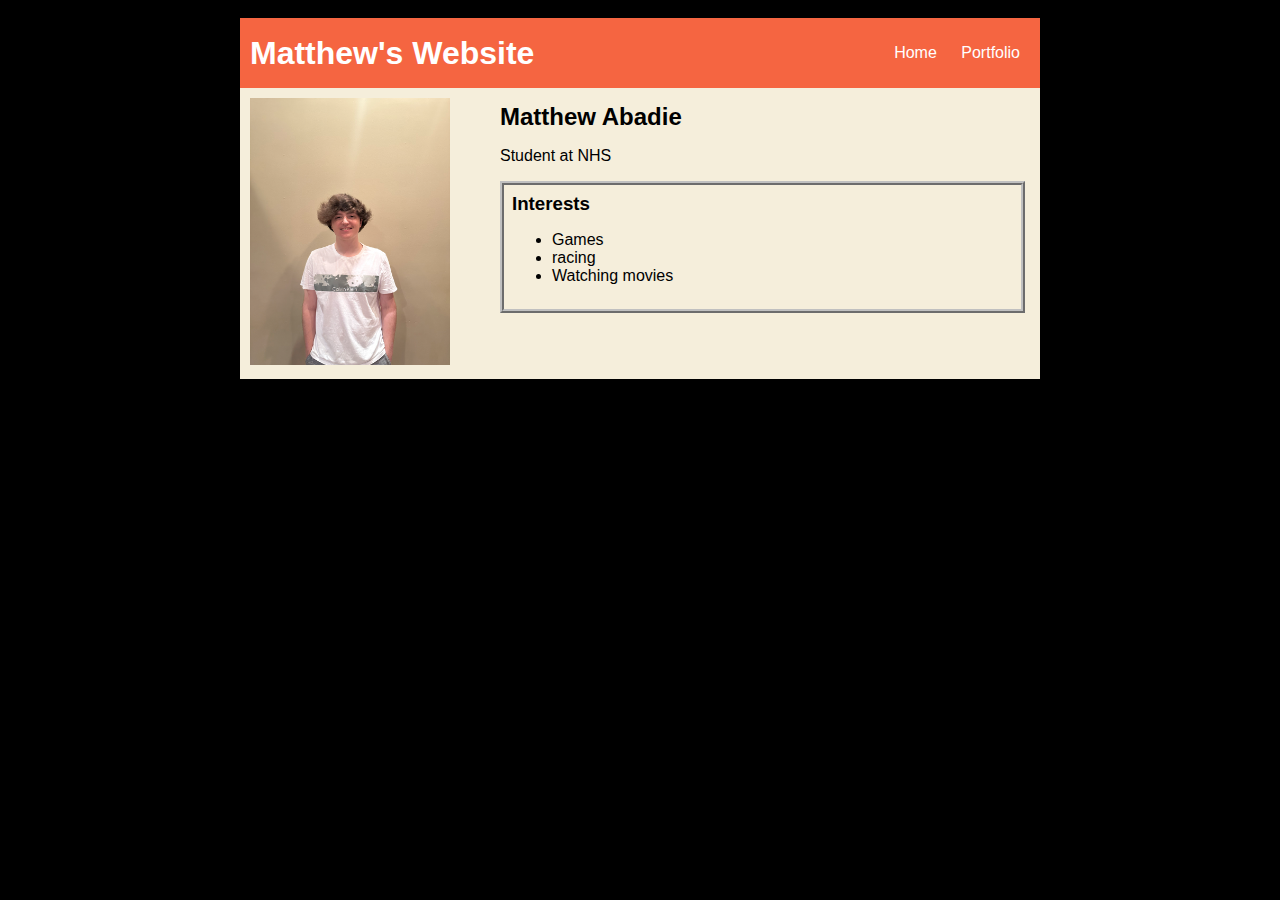
<file: index.html>
<!DOCTYPE HTML>
<html>
    <head>
        <title>Matthew's Website</title>
        <link rel="stylesheet" href="style.css">
    </head>

    <body>
        <!-- All content goes here -->
        <div id="all-contents">
            <nav> 
                <h1>Matthew's Website</h1>
                <ul id="nav-ul">
                    <li class="nav-li"><a href ="index.html">Home</a></li>
                    <li class="nav-li"><a href = "portfolio.html">Portfolio</a></li>
                </ul>
            </nav>
            <main>
                <!-- Sidebar section -->
                <div class="sidebar">
                    <img class="sidebar-img" src = "images/profilepic.jpg">
                </div>
                <!-- Content section -->
                <div class="content">
                    <h2>Matthew Abadie</h2>
                    <p>Student at NHS</p>
                    <!-- Interests section -->
                    <div id="interests">
                        <h3>Interests</h3>
                        <ul>
                            <li>Games</li>
                            <li>racing</li>
                            <li>Watching movies</li>
                        </ul>
                    </div>
                </div>
            </main>
        </div>
    </body>
</html>
</file>
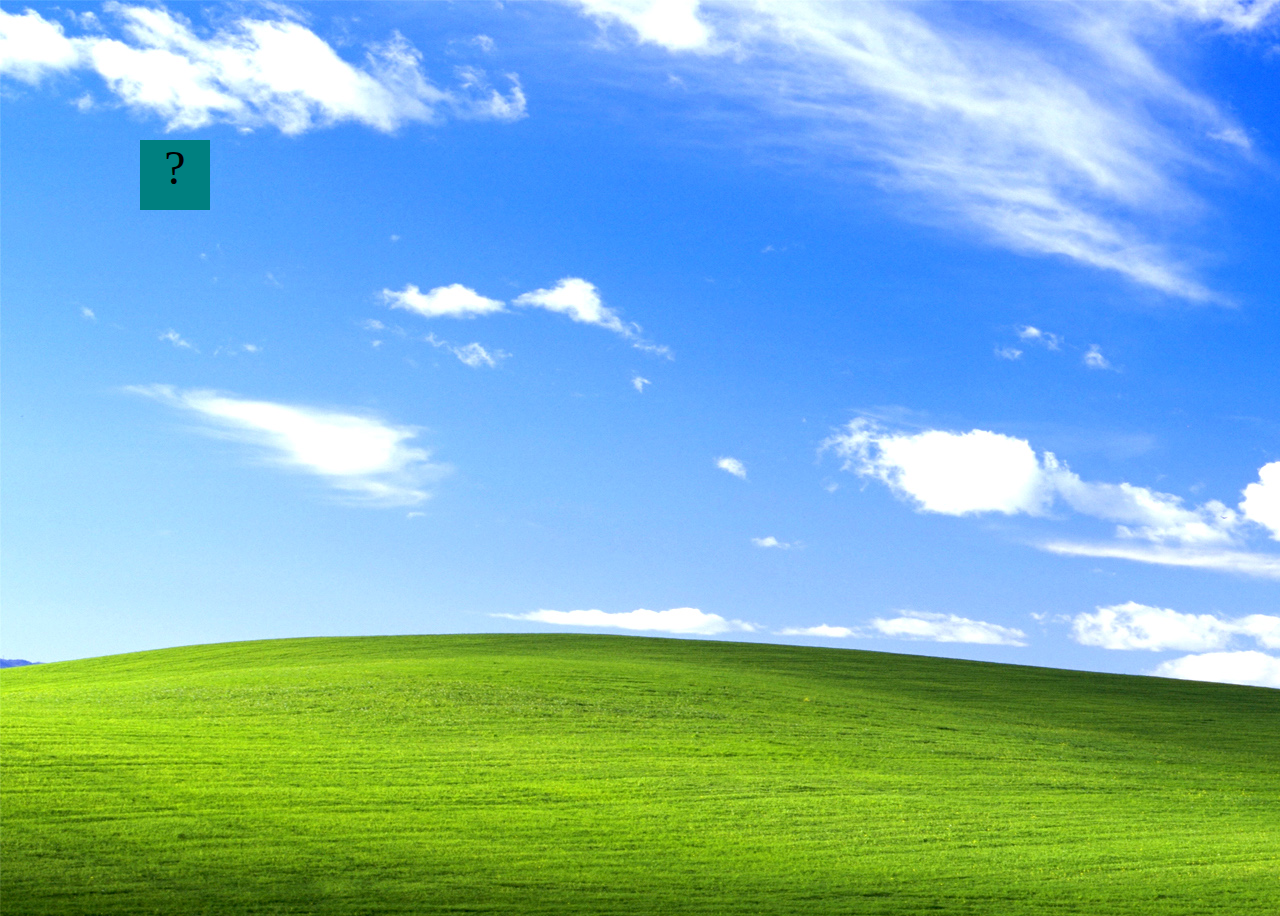
<file: projects/bouncing-box/index.html>
<!DOCTYPE html>
<html>
<head>
    <meta charset="utf-8">
    <title>Bouncing Box</title>
    <script src="jquery.min.js"></script>
    <style>
        .board {
            background-image: url("img/windows\ xp.jpg");
        }

        .box {
            width: 70px;
            height: 70px;
            background-color: teal;
            font-size: 300%;
            text-align: center;
            user-select: none;
            display: block;
            position: absolute; 
            top: 100px;
            left: 400px;  /* <--- Change me! */
	
        }
        .board{
            height: 100vh;
        }
    </style>
    <!--    <script src="//cdnjs.cloudflare.com/ajax/libs/jquery/2.1.1/jquery.min.js"></script> -->

</head>
<body class="board">
    <!-- HTML for the box -->
    <div class="box">?</div>

    <script>
        (function(){
            'use strict'
            /* global jQuery */

            //////////////////////////////////////////////////////////////////
            /////////////////// SETUP DO NOT DELETE //////////////////////////
            //////////////////////////////////////////////////////////////////
            
            var box = jQuery('.box');   // reference to the HTML .box element
            var board = jQuery('.board');   // reference to the HTML .board element
            var boardWidth = board.width(); // the maximum X-Coordinate of the screen
            var boardHeught = board.height();

            // Every 50 milliseconds, call the update Function (see below)
            setInterval(update, 50);
            
            // Every time the box is clicked, call the handleBoxClick Function (see below)
            box.on('click', handleBoxClick);

            // moves the Box to a new position on the screen along the X-Axis
            function moveBoxTo(newPositionX, newPositionY) {
                box.css("left", newPositionX);
                box.css("top", newPositionY);
                box.css("bottom", newPositionY)

            }

            // changes the text displayed on the Box
            function changeBoxText(newText) {
                box.text(newText);
            }

            //////////////////////////////////////////////////////////////////
            /////////////////// YOUR CODE BELOW HERE /////////////////////////
            //////////////////////////////////////////////////////////////////
            
            // TODO 2 - Variable declarations 
            var positionX = 0;
            var points = 0;
            var speedX = 10;
            var positionY = 0;
            var speedY = 10;
            var boardHeight = jQuery(window).height();

            /* 
            This Function will be called 20 times/second. Each time it is called,
            it should move the Box to a new location. If the box drifts off the screen
            turn it around! 
            */
            
            function update() {
            positionX += speedX;
            positionY += speedY;
            moveBoxTo(positionX, positionY);
            
            if(positionX > boardWidth) {
                speedX *= -1;
            }if(positionX < 0){
                speedX *= -1;           
            }if(positionY > boardHeight) {
                speedY *= -1;
            }if(positionY < 0){
                speedY *= -1;
            }
        }
            
            
            
            /* 
            This Function will be called each time the box is clicked. Each time it is called,
            it should increase the points total, increase the speed, and move the box to
            the left side of the screen.
            */
            function handleBoxClick() {
                positionX = 0;
                points += 1
                speedX += 3
                changeBoxText(points);

            };
        })();
    </script>
</body>
</html>
</file>
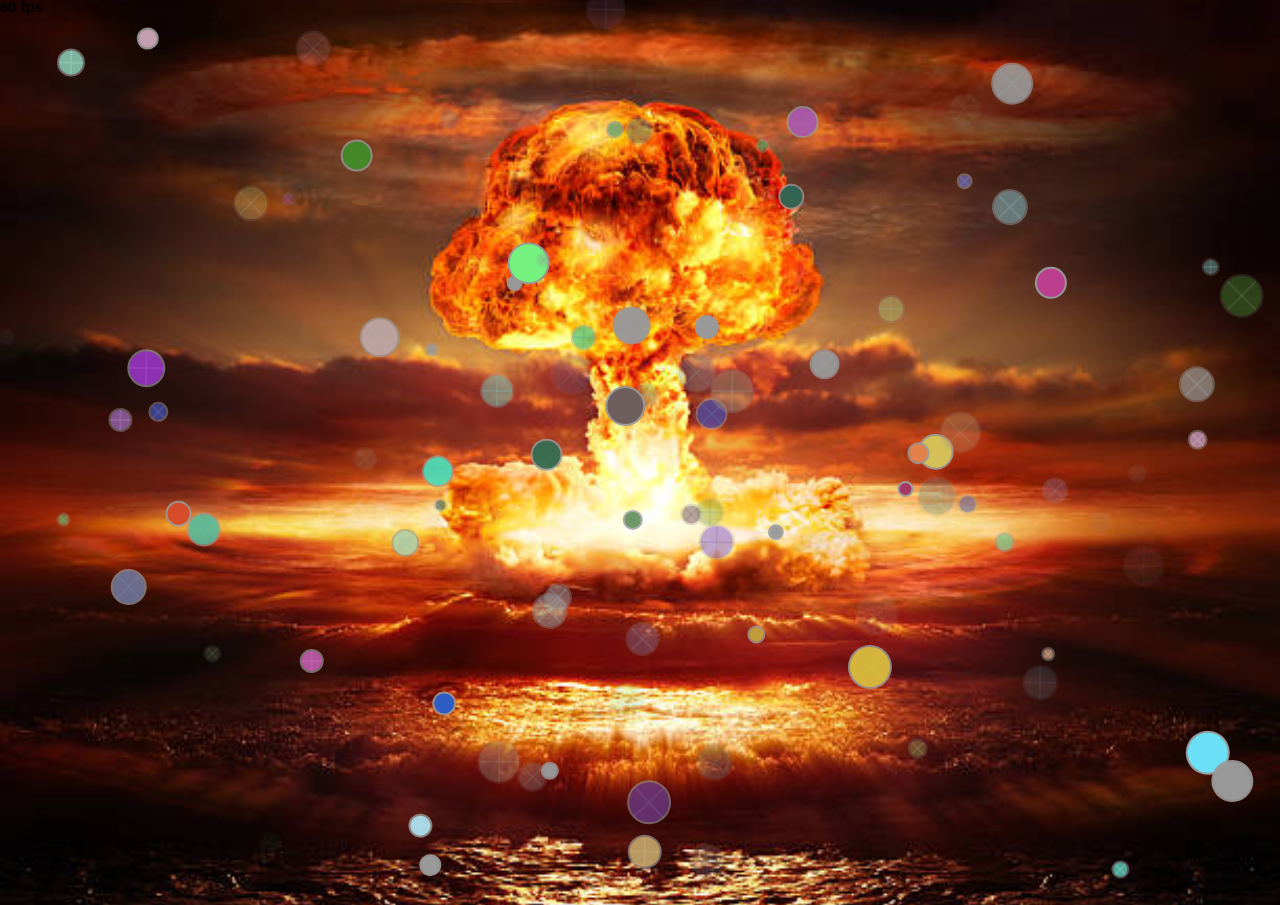
<file: projects/circularity/index.html>
<!doctype html>

<html>
    <head>
        <meta charset="utf-8">

        <title>Operation Spark || Motion Poem</title>
        <meta name="description" content="Operation Spark Motion Poem">
        <meta name="author" content="operationspark.org">
        <meta name="viewport" content="width=device-width, initial-scale=1.0">
        
        <link href="css/bootstrap.min.css" rel="stylesheet" media="screen">
        <link href="css/style.css" rel="stylesheet">

        <!-- all core CreateJS and 3rd party libraries are listed here: -->
        <script src="bower_components/lodash/lodash.min.js"></script>
        <script src="bower_components/easeljs/lib/easeljs-0.8.2.min.js"></script>
        <script src="bower_components/opspark-draw/draw.js"></script>
        <script src="bower_components/racket/racket.js"></script>

        <!-- our app javascript code -->
        <script src="js/opspark.js"></script>
        <script src="js/init.js"></script>
        
        <style type="text/css">
            /*override default styles here*/
        </style>
    </head>
    <body>
        <div>
            <canvas id="canvas" width="500" height="500"></canvas>
        </div>
        <script id="motion-poem">
            (function(){
                init(window);
                window.opspark.makeGame();
            })();
        </script>
    </body>

</html>
</file>
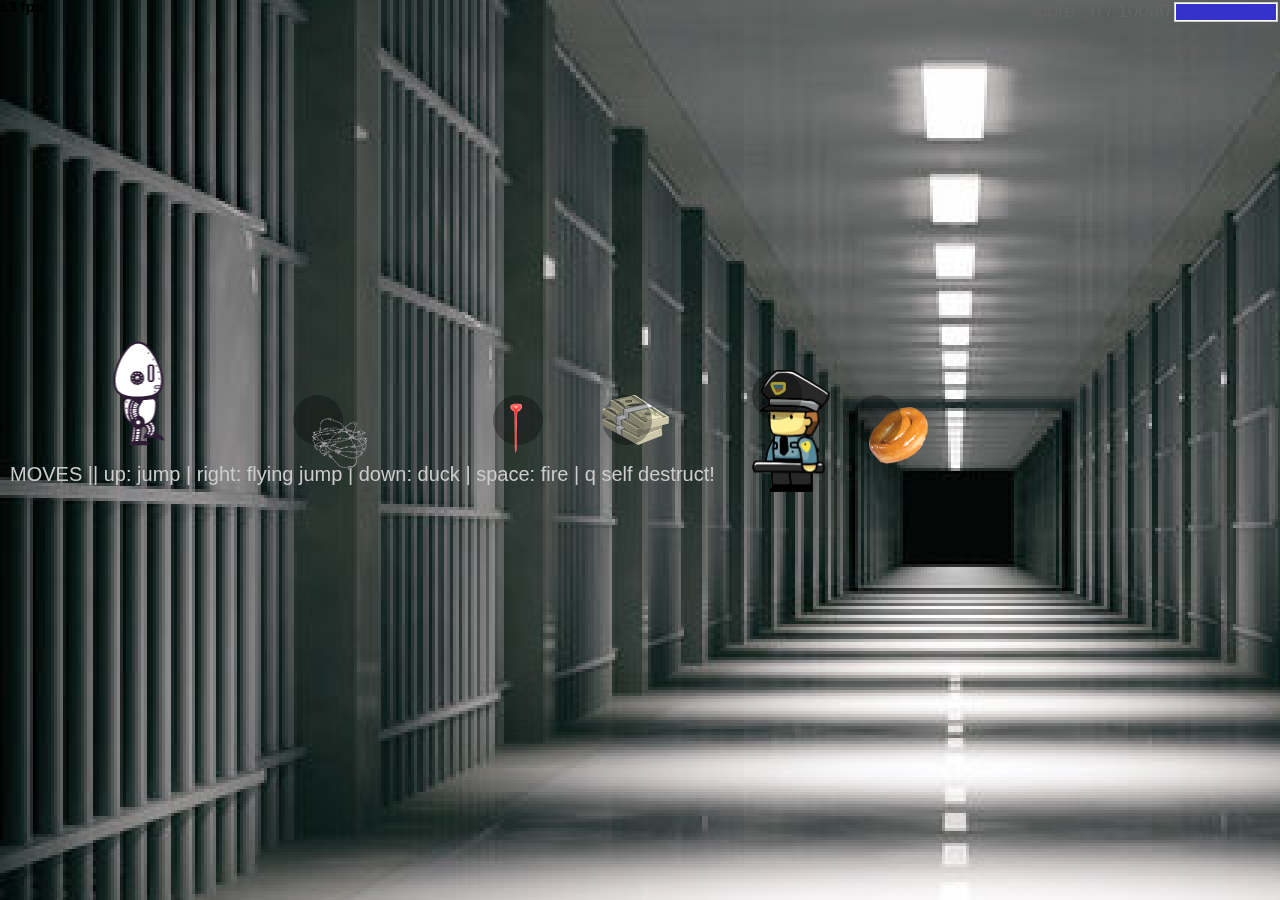
<file: projects/runtime/index.html>
<!DOCTYPE html>
<html>
  <head>
    <meta charset="utf-8" />

    <title>Operation Spark || Runtime!</title>
    <meta name="description" content="Operation Spark Motion Poem" />
    <meta name="author" content="operationspark.org" />
    <meta name="viewport" content="width=device-width, initial-scale=1.0" />

    <link href="css/bootstrap.min.css" rel="stylesheet" media="screen" />
    <link href="css/style.css" rel="stylesheet" />

    <!-- all core CreateJS and 3rd party libraries are listed here: -->
    <script src="bower_components/lodash/lodash.min.js"></script>
    <script src="bower_components/bluebird/js/browser/bluebird.min.js"></script>
    <script src="js/lib/proton-1.0.0.min.js"></script>
    <script src="bower_components/easeljs/lib/easeljs-0.8.2.min.js"></script>
    <script src="bower_components/PreloadJS/lib/preloadjs-0.6.2.min.js"></script>
    <script src="bower_components/TweenJS/lib/tweenjs.min.js"></script>
    <script src="bower_components/SoundJS/lib/soundjs-0.6.2.min.js"></script>
    <script src="bower_components/opspark-draw/draw.js"></script>
    <script src="bower_components/racket/racket.js"></script>

    <!-- our app javascript code -->
    <script src="js/util/load.js"></script>
    <script src="js/util/spin.min.js"></script>
    <script src="js/util/point.js"></script>
    <script src="js/spritesheet.js"></script>
    <script src="js/world/rules.js"></script>
    <script src="js/particle/particleManager.js"></script>
    <script src="js/orb/orbManager.js"></script>
    <script src="js/projectile/projectileManager.js"></script>
    <script src="js/view/pacifier.js"></script>
    <script src="js/view/background.js"></script>
    <script src="js/view/ground.js"></script>
    <script src="js/view/hud.js"></script>
    <script src="js/player/halle.js"></script>
    <script src="js/player/playerManager.js"></script>
    <script src="js/opspark.js"></script>
    <script src="js/game.js"></script>
    <script src="js/init.js"></script>
    <script src="js/levelData.js"></script>
    <script src="js/runLevels.js"></script>

    <!--Load Additional Scripts Here-->
  </head>
  <body>
    <div id="main">
      <canvas id="canvas" width="500" height="500"></canvas>
    </div>
    <script id="index">
      (function () {
        "use strict";
        background(window);
        makeLevelData(window);
        runLevels(window);
        init(window);
      })();
    </script>
  </body>
</html>
</file>
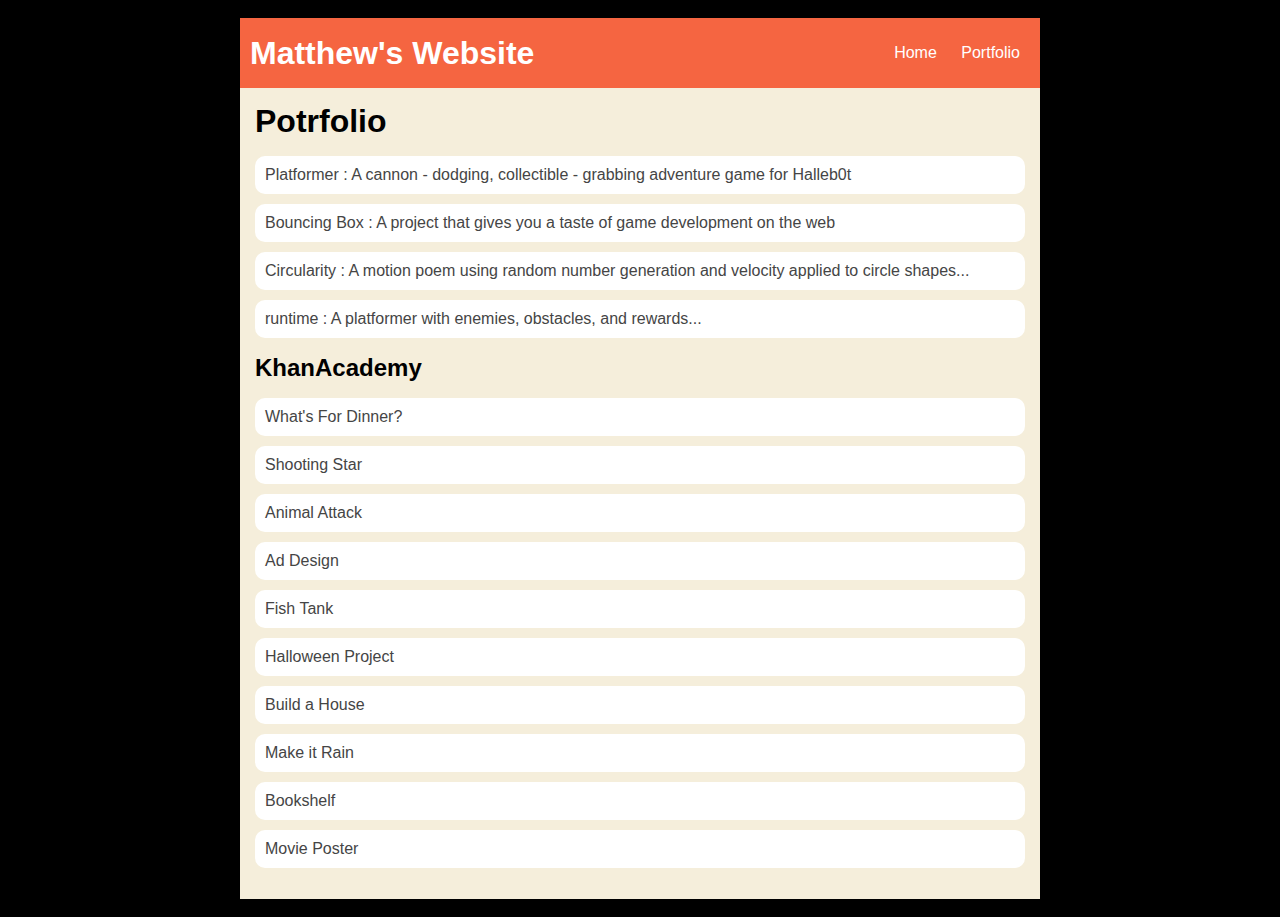
<file: portfolio.html>
<!DOCTYPE HTML>
<html>
    <head>
        <title>Matthew's Website</title>
        <link rel="stylesheet" href="style.css">
    </head>

    <body>
      <div id="all-contents">
        <nav> 
            <h1>Matthew's Website</h1>
            <ul id="nav-ul">
                <li class="nav-li"><a href ="index.html">Home</a></li>
                <li class="nav-li"><a href = "portfolio.html">Portfolio</a></li>
            </ul>
        </nav>
        <main>
            <div class="content">
                <h1>Potrfolio</h1>
                <ul id="portfolio">
                    <li><a href="projects/platformer/">Platformer : A cannon - dodging, collectible - grabbing adventure game for Halleb0t</a></li>
                    <li><a href="projects/bouncing-box/">Bouncing Box : A project that gives you a taste of game development on the web </a></li>
                    <li><a href="projects/circularity/">Circularity : A motion poem using random number generation and velocity applied to circle shapes...</a></li>
                    <li><a href="projects/runtime/">runtime : A platformer with enemies, obstacles, and rewards...</a></li>
                </ul>
                <h2>KhanAcademy</h2>
                <ul id="portfolio">
                    <li><a href=https://www.khanacademy.org/computer-programming/spin-off-of-project-whats-for-dinner/5688560664231936>What's For Dinner?</a></li>
                    <li><a href=https://www.khanacademy.org/computer-programming/spin-off-of-project-shooting-star/5638042600390656>Shooting Star </a></li>
                    <li><a href=https://www.khanacademy.org/computer-programming/spin-off-of-project-animal-attack/5967231383814144>Animal Attack</a></li>
                    <li><a href=https://www.khanacademy.org/computer-programming/spin-off-of-project-ad-design/5836334910193664>Ad Design</a></li>
                    <li><a href=https://www.khanacademy.org/computer-programming/spin-off-of-project-fish-tank/5185019070693376>Fish Tank</a></li>
                    <li><a href=https://www.khanacademy.org/computer-programming/halloween-project/5196828177645568>Halloween Project</a></li>
                    <li><a href=https://www.khanacademy.org/computer-programming/build-a-house/4915651057205248>Build a House</a></li>
                    <li><a href=https://www.khanacademy.org/computer-programming/spin-off-of-project-make-it-rain/4798276148314112>Make it Rain</a></li>
                    <li><a href=https://www.khanacademy.org/computer-programming/spin-off-of-project-bookshelf/5584860326051840>Bookshelf</a></li>
                    <li><a href=https://www.khanacademy.org/computer-programming/spin-off-of-movievideo-game-posters/4835724586827776>Movie Poster</a></li>
                </ul>
            </div>
        </main>
      </div>
    </body>
</html>
</file>
<file: style.css>
body {
    background: rgb(0, 0, 0);
    color: rgb(0, 0, 0);
    padding: 10px;
    font-family: arial;
}
#all-contents {
  max-width: 800px;
    margin: auto;
}

/* navigation menu */
nav {
    background: rgb(245, 101, 65);
   margin: 0 auto;
    display: flex;
    padding: 10px;
}
h1 {
    display: flex;
    align-items: center;
    color: white;
    flex: 1;
    margin: 0;
}
#nav-ul {
    list-style-image: none;
}
.nav-li {
    display: inline-block;
    padding: 0 10px;
}
a {
    text-decoration: none;
    color: #fff;
}

/* main container area beneath menu */
main {
    background: rgb(245, 238, 219);
    display: flex;
}
.sidebar {
    margin-right: 25px;
    padding: 10px;
}
.sidebar-img {
    width: 200px;
}
.content {
    flex: 1;
    padding: 15px;
}

/* portfolio styles */
#interests {
    border: 4px silver ridge;
    padding: 8px;
}
h2, h3 {
    margin: 0px;
}
         /* portfolio styles */
         .content h1 {
            color: black;
        }

        #portfolio {
            list-style-type: none;
            padding-left: 0;
        }

        #portfolio li {
            background: #fff;
            padding: 10px;
            border-radius: 10px;
            margin-bottom: 10px;
        }

        #portfolio li:hover {
            background: #eee;
        }

        #portfolio a {
            text-decoration: none;
            color: #454545;
        }
</file>
<file: projects/circularity/css/style.css>
body {
    background: url("../img/explosion.jpg") no-repeat center center fixed;
    background-color: #cccccc;
    -webkit-background-size: cover;
    -moz-background-size: cover;
    -o-background-size: cover;
    background-size: cover;
}
</file>
<file: projects/runtime/css/style.css>
body, html {
    width: 100%;
    height: 100%;
    margin: 0;
    padding: 0;
    overflow: hidden;
    -moz-user-select: none;
    -webkit-user-select: none;
    -ms-user-select: none;
}
canvas {
    -moz-user-select: none;
    -webkit-user-select: none;
    -ms-user-select: none;
    position:absolute;
}
</file>
